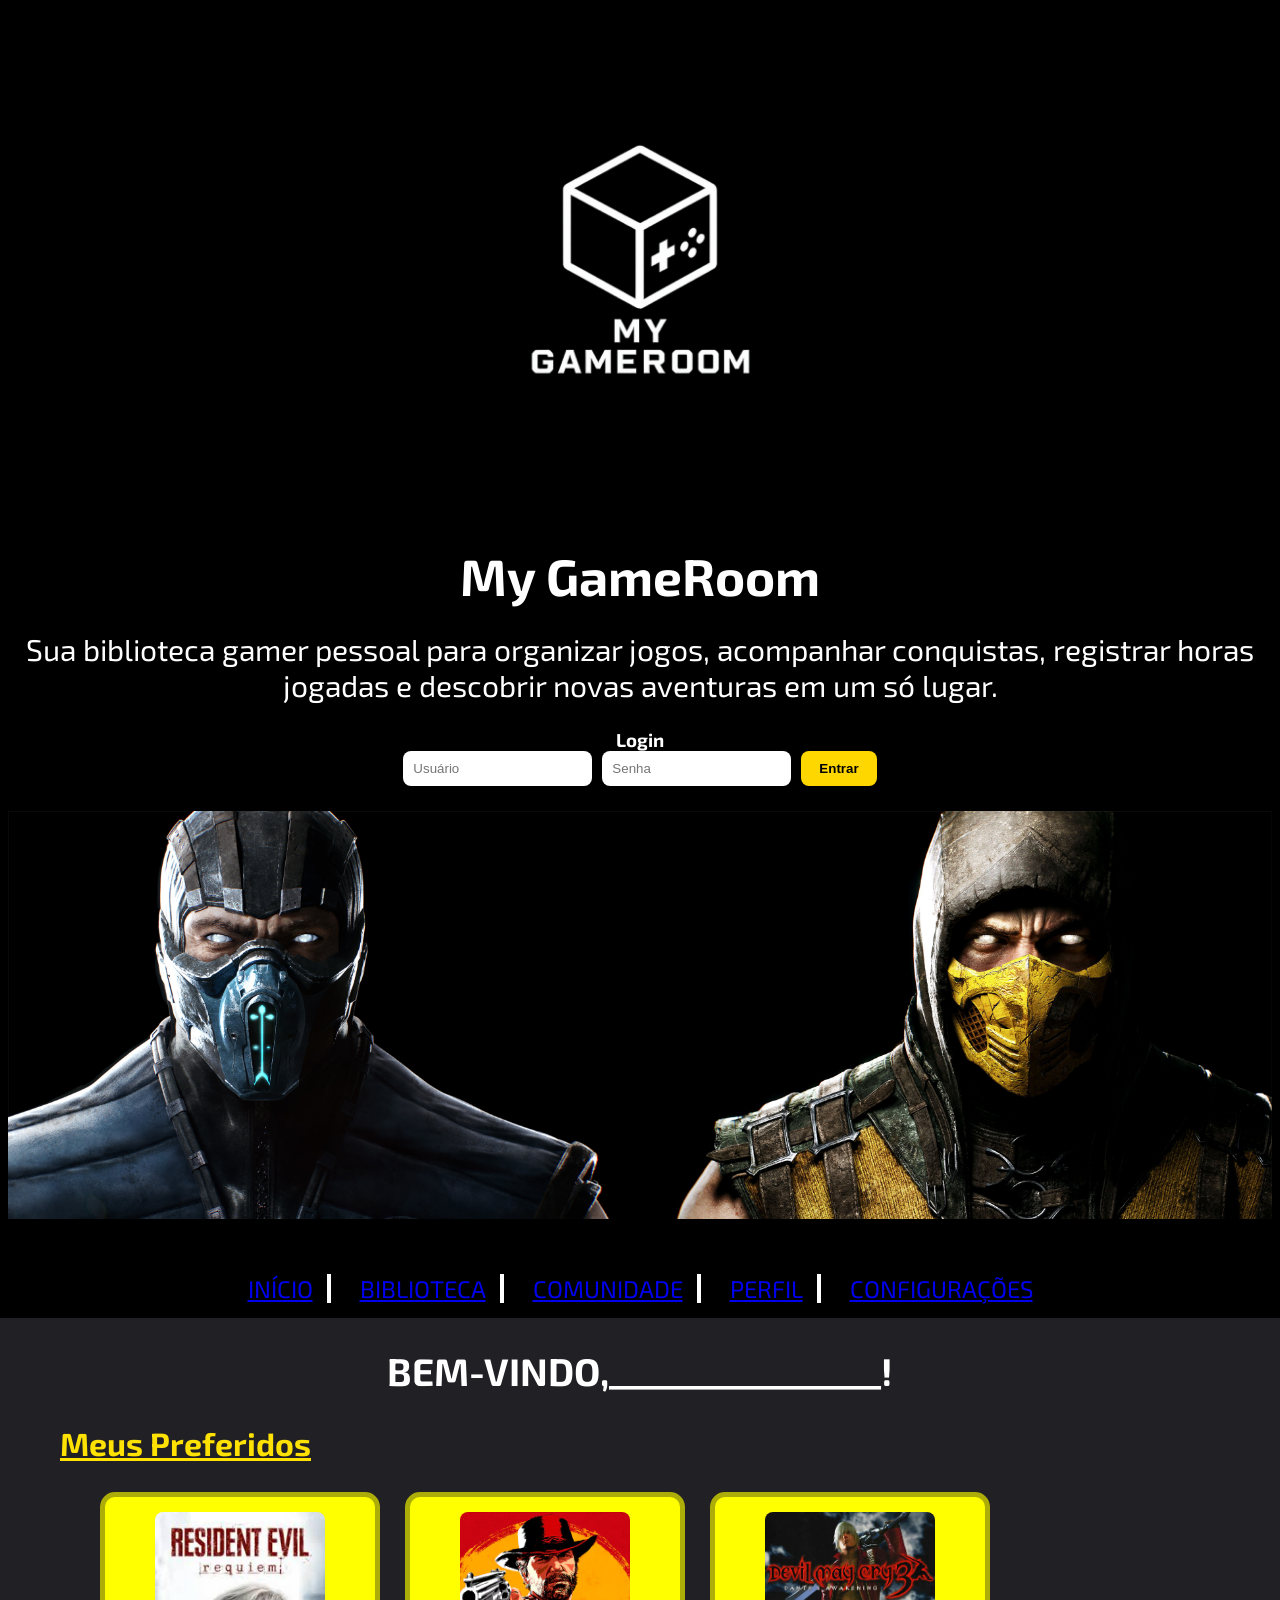
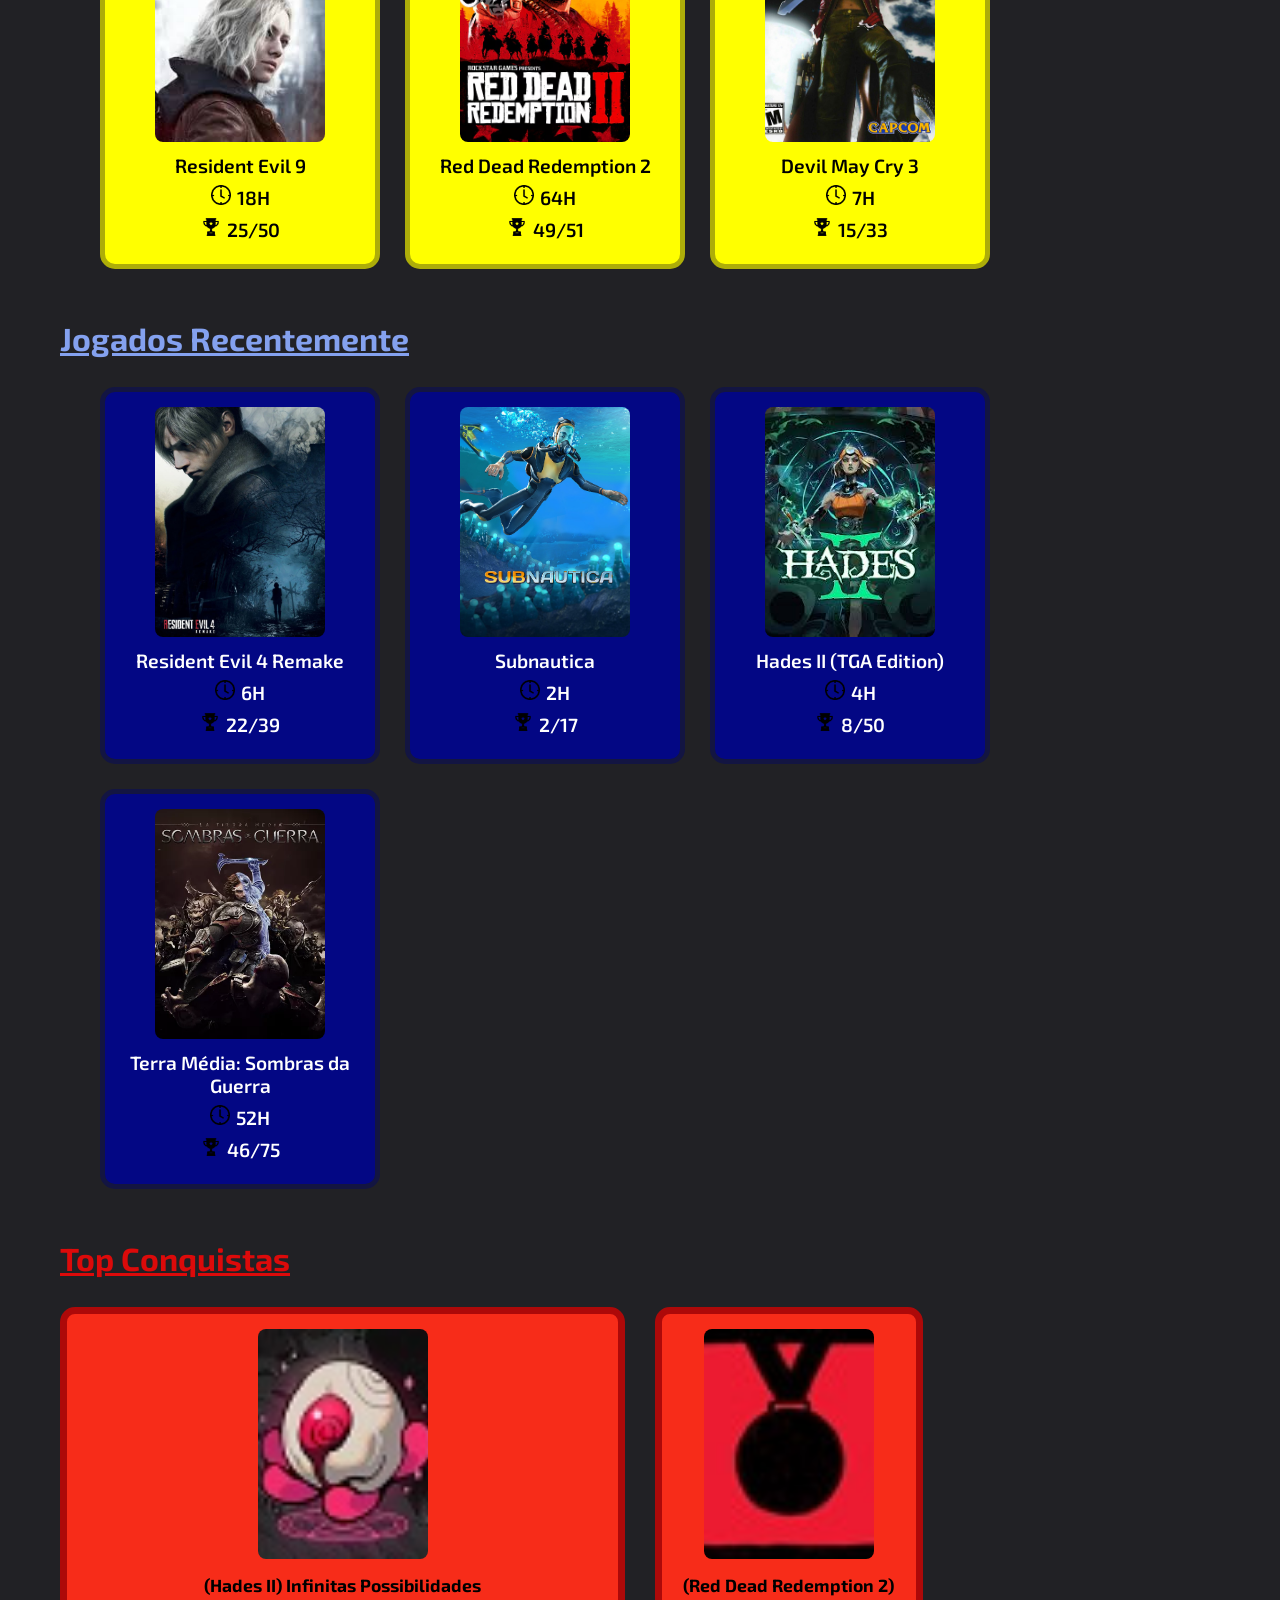
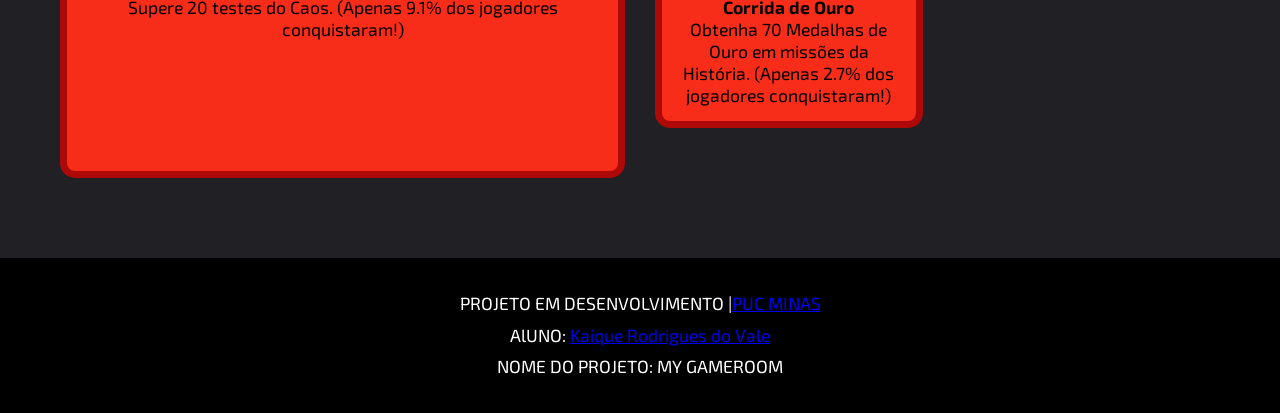
<file: public/index.html>
<!DOCTYPE html>
<html lang="PT-BR">

<head>
    <meta charset="UTF-8">
    <meta name="viewport" content="width=device-width, initial-scale=1.0">
    <title>My GameRoom</title>
    <link rel="stylesheet" href="styles.css">
    <link rel="preconnect" href="https://fonts.googleapis.com">
<link rel="preconnect" href="https://fonts.gstatic.com" crossorigin>
<link href="https://fonts.googleapis.com/css2?family=Exo+2:ital,wght@0,100..900;1,100..900&family=Montserrat:ital,wght@0,100..900;1,100..900&display=swap" rel="stylesheet">

<body> 
    
    
    <header> 
        <div class="Cabecalho"> 
            <img src="imgs/Logo.png.png" class="logo">
            <h1>My GameRoom</h1>
            <p class="intro-site">
Sua biblioteca gamer pessoal para organizar jogos, acompanhar conquistas,
registrar horas jogadas e descobrir novas aventuras em um só lugar.</p>
             <section>
    <h3>Login</h3>
    <form>
        <input type="text" placeholder="Usuário">
        <input type="password" placeholder="Senha">
        <button>Entrar</button>
    </form>
</section>

<section class="banner">
    <img src="imgs/banner.png" alt="Banner My GameRoom">
</section>
        <nav class="Menu">  
            <ul> 
                <li><a href="#Conteudo">INÍCIO</a></li>
                 <li><a href="#Conteudo">BIBLIOTECA</a></li> 
                 <li><a href="#Conteudo">COMUNIDADE</a></li> 
                 <li><a href="#form">PERFIL</a></li> 
                 <li><a href="#final">CONFIGURAÇÕES</a></li> 
                </ul> 
            </nav> 
         </div>
    </header>

<main>
    <div id="Conteudo"><h2>BEM-VINDO,________________!</h2>
    
    <section>
    <h3 id="Preferidos">Meus Preferidos</h3>
    
    <ul class="lista-jogos-pref">
        <li>
        <article class="card-favorito">
        <img src="imgs/Grace.png" class="capa">
        <p class="Titulo">Resident Evil 9</p>
        <p><img src="imgs/relogio.png" class="icone">18H</p>
        <p><img src="imgs/trofeu.png" class="icone">25/50</p>
        </article>
        </li>

        <li>
        <article class="card-favorito">
        <img src="imgs/Arthur.png" class="capa">
        <p class="Titulo">Red Dead Redemption 2</p>
        <p><img src="imgs/relogio.png" class="icone">64H</p>
        <p><img src="imgs/trofeu.png" class="icone">49/51</p>
        </article>
        </li>

        <li>
        <article class="card-favorito">
        <img src="imgs/Dmc3.png" class="capa">
        <p class="Titulo">Devil May Cry 3</p>
        <p><img src="imgs/relogio.png" class="icone">7H</p>
        <p><img src="imgs/trofeu.png" class="icone">15/33</p>
        </article>
        </li>
    </ul>
    </section>
                
    <section>
    <h3 id="recentemente">Jogados Recentemente</h3>
    <ul class="lista-rec">
        
        <li>
        <article class="card-normal">
        <img src="imgs/Leon.png" class="capa">
        <p class="Titulo">Resident Evil 4 Remake</p>
        <p><img src="imgs/relogio.png" class="icone">6H</p>
        <p><img src="imgs/trofeu.png" class="icone">22/39</p>
        </article>
        </li>
        
        <li>
        <article class="card-normal">
        <img src="imgs/Subnautica.png" class="capa">
        <p class="Titulo">Subnautica</p>
        <p><img src="imgs/relogio.png" class="icone">2H</p>
        <p><img src="imgs/trofeu.png" class="icone">2/17</p>
        </article>
        </li>
        
        <li>
        <article class="card-normal">
        <img src="imgs/Hades.png" class="capa">
        <p class="Titulo">Hades II (TGA Edition)</p>
        <p><img src="imgs/relogio.png" class="icone">4H</p>
        <p><img src="imgs/trofeu.png" class="icone">8/50</p>
        </article>
        </li>

        <li>
        <article class="card-normal">
        <img src="imgs/Terra.png" class="capa">
        <p class="Titulo">Terra Média: Sombras da Guerra</p>
        <p><img src="imgs/relogio.png" class="icone">52H</p>
        <p><img src="imgs/trofeu.png" class="icone">46/75</p>
        </article>
        </li>
    </ul>
    
    <section>
        
        <h3 id="top">Top Conquistas</h3>

        <ul class="Conquistas">
        <li>
        <article>
        <img src="imgs/ConquistaHades.png" class="capa">
        <p class="Titulo">(Hades II) Infinitas Possibilidades</p>
        <p>Supere 20 testes do Caos. (Apenas 9.1% dos jogadores conquistaram!)</p>
        </article>
        </li>
    
        <ul class="Conquistas">
        <li>
        <article>
        <img src="imgs/Rdr2.png" class="capa">
        <p class="Titulo">(Red Dead Redemption 2) Corrida de Ouro</p>
        <p>Obtenha 70 Medalhas de Ouro em missões da História. (Apenas 2.7% dos jogadores conquistaram!)</p>
        </article>
        </li>
    </section>
    </div>
</main>
    <footer class="final">
        <p>PROJETO EM DESENVOLVIMENTO |<a href="https://www.pucminas.br/destaques/Paginas/default.aspx">PUC MINAS</a> </p>
        <p>AlUNO: <a href="https://www.linkedin.com/in/kaique-rodrigues-do-vale-28b519349/">Kaique Rodrigues do Vale</a></p>
        <p>NOME DO PROJETO: MY GAMEROOM</p>
    </footer>
</body>
</html>
</file>
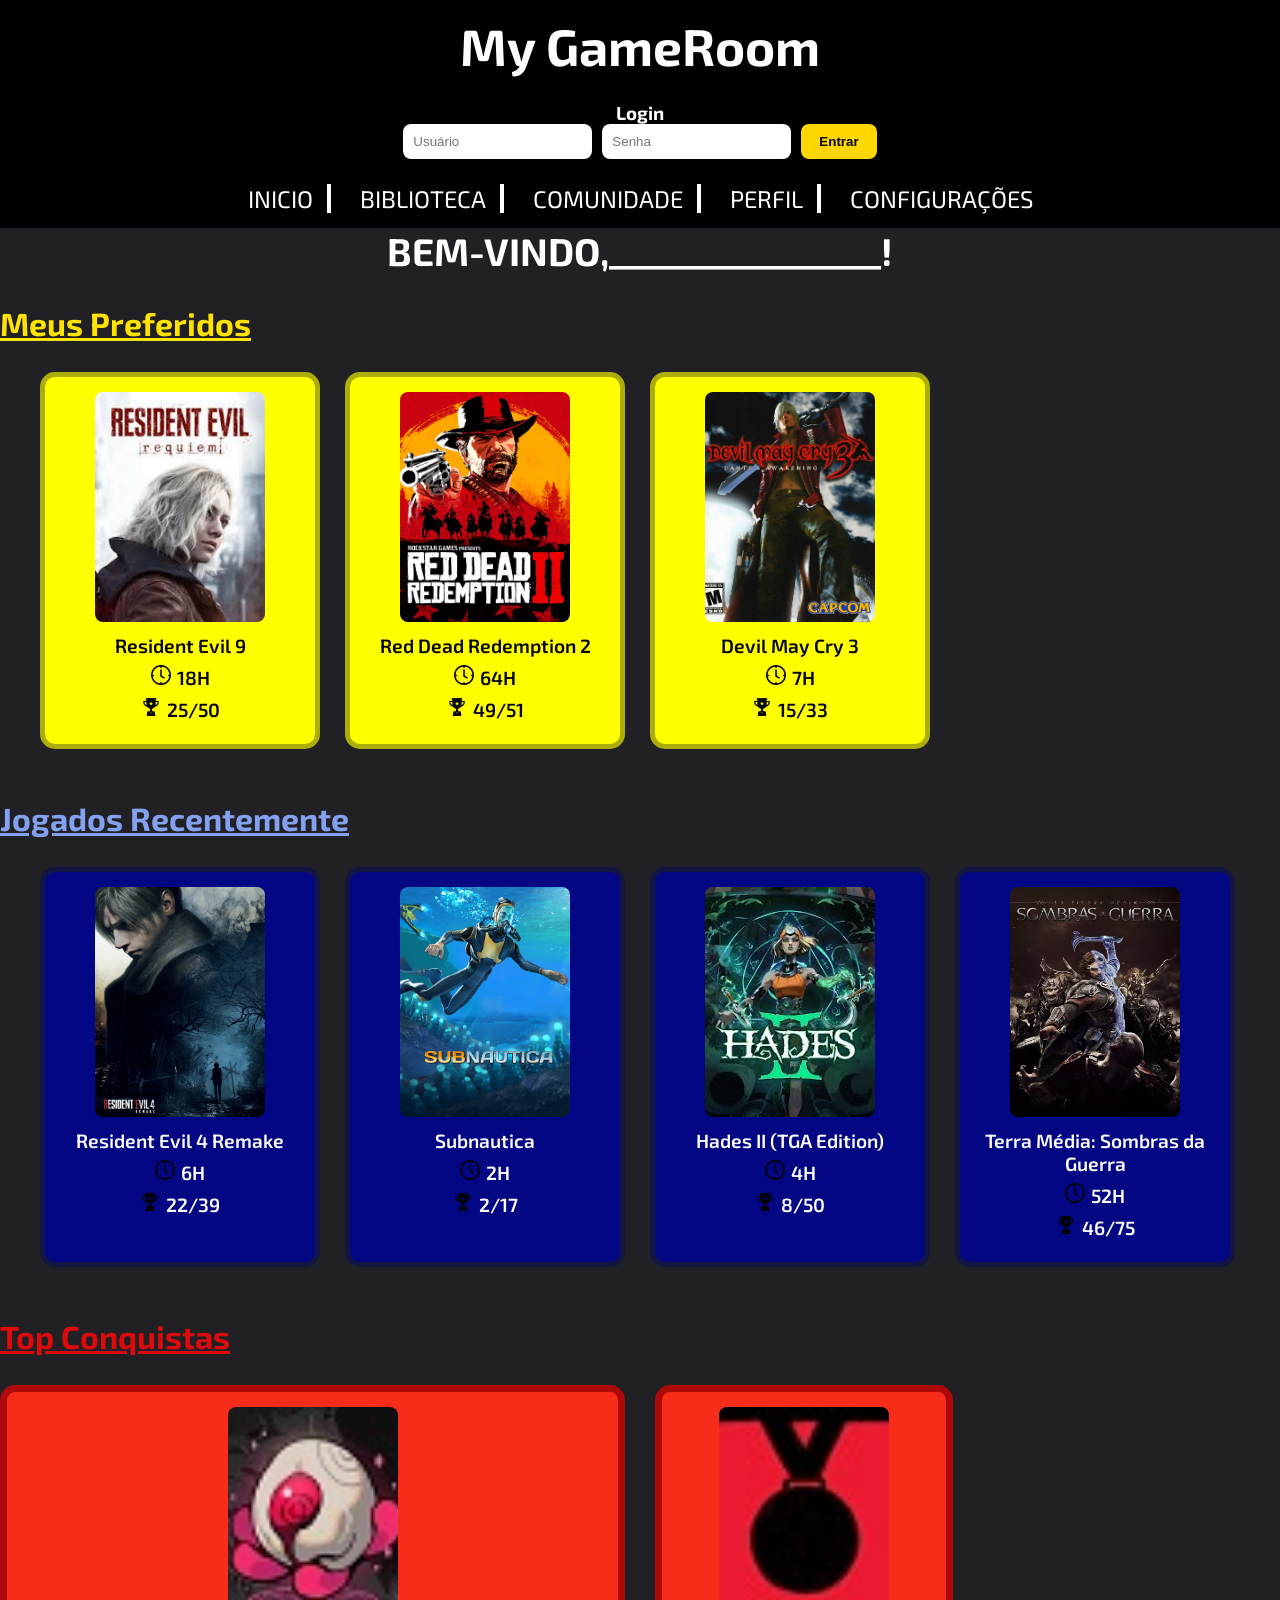
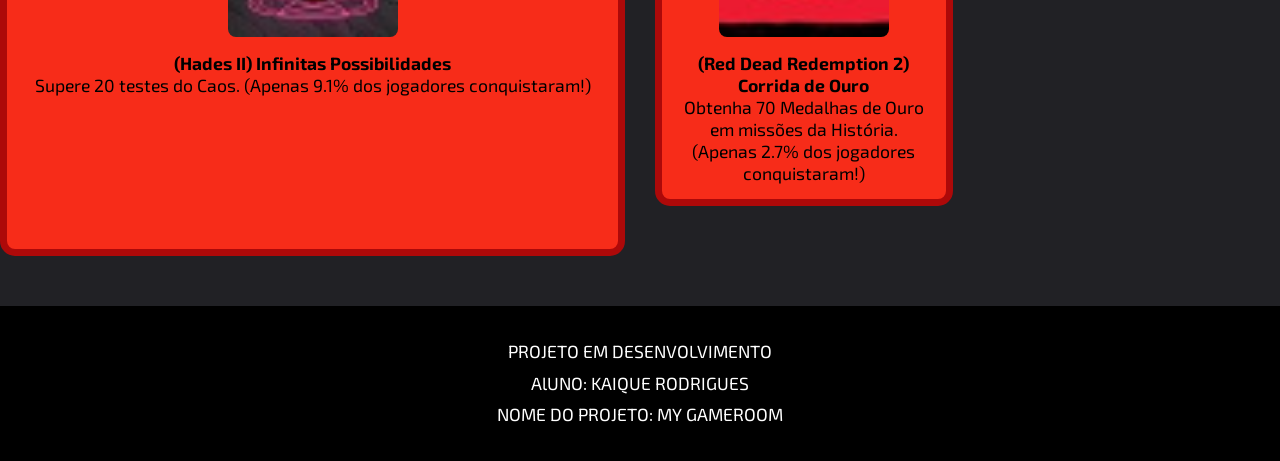
<file: public/home.html>
<!DOCTYPE html>
<html lang="PT-BR">

<head>
    <meta charset="UTF-8">
    <meta name="viewport" content="width=device-width, initial-scale=1.0">
    <title>My GameRoom</title>
    <link rel="stylesheet" href="styles.css">
    <link rel="preconnect" href="https://fonts.googleapis.com">
<link rel="preconnect" href="https://fonts.gstatic.com" crossorigin>
<link href="https://fonts.googleapis.com/css2?family=Exo+2:ital,wght@0,100..900;1,100..900&family=Montserrat:ital,wght@0,100..900;1,100..900&display=swap" rel="stylesheet">

<body> 
    
    
    <header> 
        <div class="Cabecalho"> 
            <h1>My GameRoom</h1>
             <section>
    <h3>Login</h3>
    <form>
        <input type="text" placeholder="Usuário">
        <input type="password" placeholder="Senha">
        <button>Entrar</button>
    </form>
</section>
        <nav class="Menu">  
            <ul> 
                <li>INICIO</li>
                 <li>BIBLIOTECA</li> 
                 <li>COMUNIDADE</li> 
                 <li>PERFIL</li> 
                 <li>CONFIGURAÇÕES</li> 
                </ul> 
            </nav> 
         </div>
    </header>

<main>
    <div id="Contéudo"><h2>BEM-VINDO,________________!</h2>
    
    <section>
    <h3 id="Preferidos">Meus Preferidos</h3>
    
    <ul class="lista-jogos-pref">
        <li>
        <article class="card-favorito">
        <img src="imgs/Grace.png" class="capa">
        <p class="Titulo">Resident Evil 9</p>
        <p><img src="imgs/relogio.png" class="icone">18H</p>
        <p><img src="imgs/trofeu.png" class="icone">25/50</p>
        </article>
        </li>

        <li>
        <article class="card-favorito">
        <img src="imgs/Arthur.png" class="capa">
        <p class="Titulo">Red Dead Redemption 2</p>
        <p><img src="imgs/relogio.png" class="icone">64H</p>
        <p><img src="imgs/trofeu.png" class="icone">49/51</p>
        </article>
        </li>

        <li>
        <article class="card-favorito">
        <img src="imgs/Dmc3.png" class="capa">
        <p class="Titulo">Devil May Cry 3</p>
        <p><img src="imgs/relogio.png" class="icone">7H</p>
        <p><img src="imgs/trofeu.png" class="icone">15/33</p>
        </article>
        </li>
    </ul>
    </section>
                
    <section>
    <h3 id="recentemente">Jogados Recentemente</h3>
    <ul class="lista-rec">
        
        <li>
        <article class="card-normal">
        <img src="imgs/Leon.png" class="capa">
        <p class="Titulo">Resident Evil 4 Remake</p>
        <p><img src="imgs/relogio.png" class="icone">6H</p>
        <p><img src="imgs/trofeu.png" class="icone">22/39</p>
        </article>
        </li>
        
        <li>
        <article class="card-normal">
        <img src="imgs/Subnautica.png" class="capa">
        <p class="Titulo">Subnautica</p>
        <p><img src="imgs/relogio.png" class="icone">2H</p>
        <p><img src="imgs/trofeu.png" class="icone">2/17</p>
        </article>
        </li>
        
        <li>
        <article class="card-normal">
        <img src="imgs/Hades.png" class="capa">
        <p class="Titulo">Hades II (TGA Edition)</p>
        <p><img src="imgs/relogio.png" class="icone">4H</p>
        <p><img src="imgs/trofeu.png" class="icone">8/50</p>
        </article>
        </li>

        <li>
        <article class="card-normal">
        <img src="imgs/Terra.png" class="capa">
        <p class="Titulo">Terra Média: Sombras da Guerra</p>
        <p><img src="imgs/relogio.png" class="icone">52H</p>
        <p><img src="imgs/trofeu.png" class="icone">46/75</p>
        </article>
        </li>
    </ul>
    
    <section>
        
        <h3 id="top">Top Conquistas</h3>

        <ul class="Conquistas">
        <li>
        <article>
        <img src="imgs/ConquistaHades.png" class="capa">
        <p class="Titulo">(Hades II) Infinitas Possibilidades</p>
        <p>Supere 20 testes do Caos. (Apenas 9.1% dos jogadores conquistaram!)</p>
        </article>
        </li>
    
        <ul class="Conquistas">
        <li>
        <article>
        <img src="imgs/Rdr2.png" class="capa">
        <p class="Titulo">(Red Dead Redemption 2) Corrida de Ouro</p>
        <p>Obtenha 70 Medalhas de Ouro em missões da História. (Apenas 2.7% dos jogadores conquistaram!)</p>
        </article>
        </li>
    </section>
    </div>
</main>
    <footer class="final">
        <p>PROJETO EM DESENVOLVIMENTO</p>
        <p>AlUNO: KAIQUE RODRIGUES</p>
        <p>NOME DO PROJETO: MY GAMEROOM</p>
    </footer>
</body>
</html>
</file>
<file: public/styles.css>
*{
margin:0;
padding:0;
box-sizing:border-box;
}

img{
max-width:100%;
height:auto;
display:block;
}

body{
background:rgb(33,33,37);
overflow-x:hidden;
font-family:"Exo 2", sans-serif;
}

.banner{
    width: 100%;
    margin: 0 auto 30px auto;
}

.banner img{
    width: 100%;
    max-height: 700px;
    object-fit: cover;
    display: block;
}


@media (max-width:768px){
.banner img{
    max-height: 220px;
}

}

.Cabecalho{
background:black;
color:white;
padding:15px 8px;
text-align:center;

display:flex;
flex-direction:column;
align-items:center;
gap:25px;
}

.Cabecalho h1{
font-size:clamp(2rem,4vw,4rem);
}

.logo{
width:500px;
height:auto;
display:block;
margin:0 auto 5px; /* diminui espaço abaixo */
}

.intro-site{
    font-size: 30px;
}
form{
display:flex;
gap:10px;
flex-wrap:wrap;
justify-content:center;
}

input{
padding:10px;
border:none;
border-radius:8px;
}

button{
padding:10px 18px;
background:gold;
border:none;
border-radius:8px;
font-weight:bold;
cursor:pointer;
}

.Menu ul{
display:flex;
justify-content:center;
flex-wrap:wrap;
gap:15px;
padding:0;
}

.Menu li{
list-style:none;
display:inline-block;
font-size:1.5rem;
padding:0 14px;
border-right:4px solid white;
}

.Menu li:last-child{
border-right:none;
}



#Conteudo{
max-width:1200px;
margin:auto;
padding:30px 20px;
}

h2{
color:white;
text-align:center;
font-size:clamp(1.8rem,3vw,3rem);
margin-bottom:30px;
}



#Preferidos,
#recentemente,
#top{
font-size:2rem;
margin-bottom:30px;
text-decoration:underline;
}

#Preferidos{
color:rgb(255,225,2);
}

#recentemente{
color:rgb(132,161,239);
padding-top:50px;
}

#top{
color:rgb(220,10,10);
padding-top:50px;
}



.lista-jogos-pref, .lista-rec{
display:flex;
flex-wrap:wrap;
justify-content:flex-start; 
gap:25px;
list-style:none;
padding-left:40px; 
}



.lista-jogos-pref li{
background:yellow;
padding:15px;
border:5px solid rgb(173,173,9);
border-radius:15px;
width:280px;
text-align:center;
}

.card-favorito img.icone{
width:20px;
display:inline;
margin-right:6px;
}

.card-favorito p{
font-size:1.2rem;
font-weight:600;
margin:8px 0;
}

.capa{
width:170px;
height:230px;
object-fit:cover; 
display:block;
margin:0 auto 12px;
border-radius:8px;
}



.lista-rec li{
background:rgb(3,7,132);
padding:15px;
border:5px solid rgb(19,21,66);
border-radius:15px;
width:280px;
text-align:center;
}

.card-normal img.icone{
width:20px;
display:inline;
margin-right:6px;
}

.card-normal p{
font-size:1.2rem;
color:white;
font-weight:600;
margin:8px 0;
}

.Titulo{
font-weight:bold;
}


.Conquistas{
display:grid;
grid-template-columns:repeat(2,1fr);
gap:30px;
list-style:none;
padding:0;
margin-bottom:50px;
}

.Conquistas li{
background:rgb(247,44,25);
border:7px solid rgb(173,9,9);
border-radius:15px;
padding:15px;
text-align:center;
font-size:1.1rem;
}

.Conquistas .capa{
margin-bottom:15px;
max-width:180px;
}



.final{
background:black;
color:white;
text-align:center;
padding:30px;
font-size:1.1rem;
line-height:1.8;
}



@media (max-width:900px){

.Menu li{
font-size:1.2rem;
}

.lista-jogos-pref li,
.lista-rec li{
width:240px;
}

.Conquistas{
grid-template-columns:1fr;
}

}



@media (max-width:600px){

.Cabecalho{
padding:25px 15px;
}

.Menu ul{
flex-direction:column;
width:100%;
}

.Menu li{
border-right:none;
border-bottom:2px solid white;
padding:12px 0;
width:100%;
}

h2{
font-size:1.6rem;
}

#Preferidos,
#recentemente,
#top{
text-align:center;
font-size:1.6rem;
}

.lista-jogos-pref,
.lista-rec{
flex-direction:column;
align-items:center;
}

.lista-jogos-pref li,
.lista-rec li{
width:90%;
}

.Conquistas{
grid-template-columns:1fr;
}

.Conquistas li{
width:90%;
margin:auto;
}

.card-favorito p,
.card-normal p{
font-size:1rem;
}

input{
width:100%;
}

form{
flex-direction:column;
width:100%;
max-width:300px;
}

button{
width:100%;
}

.final{
font-size:0.95rem;
}

}
</file>
